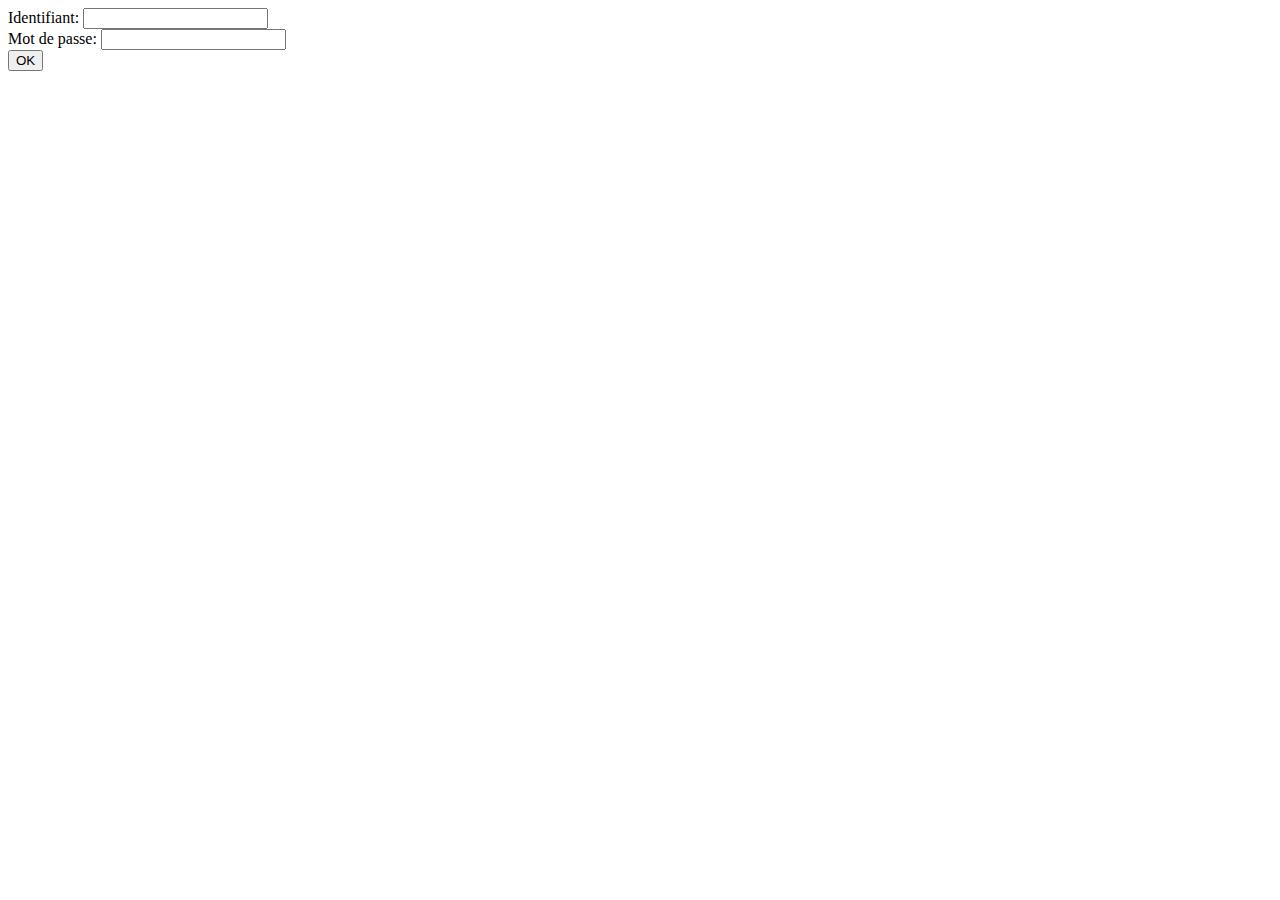
<file: j04/ex01/index.html>
<!DOCTYPE html>
<html>
    <head>
        <title>Account Creation</title>
        <meta charset="UTF-8">
    </head>
    <body>
        <form action="create.php" method="POST">
            Identifiant: <input type="text" name="login" value="" />
            <br />
            Mot de passe: <input type="password" name="passwd" value="" />
            <br />
            <input type="submit" name="submit" value="OK"/>
        </form>
    </body>
</html>
</file>
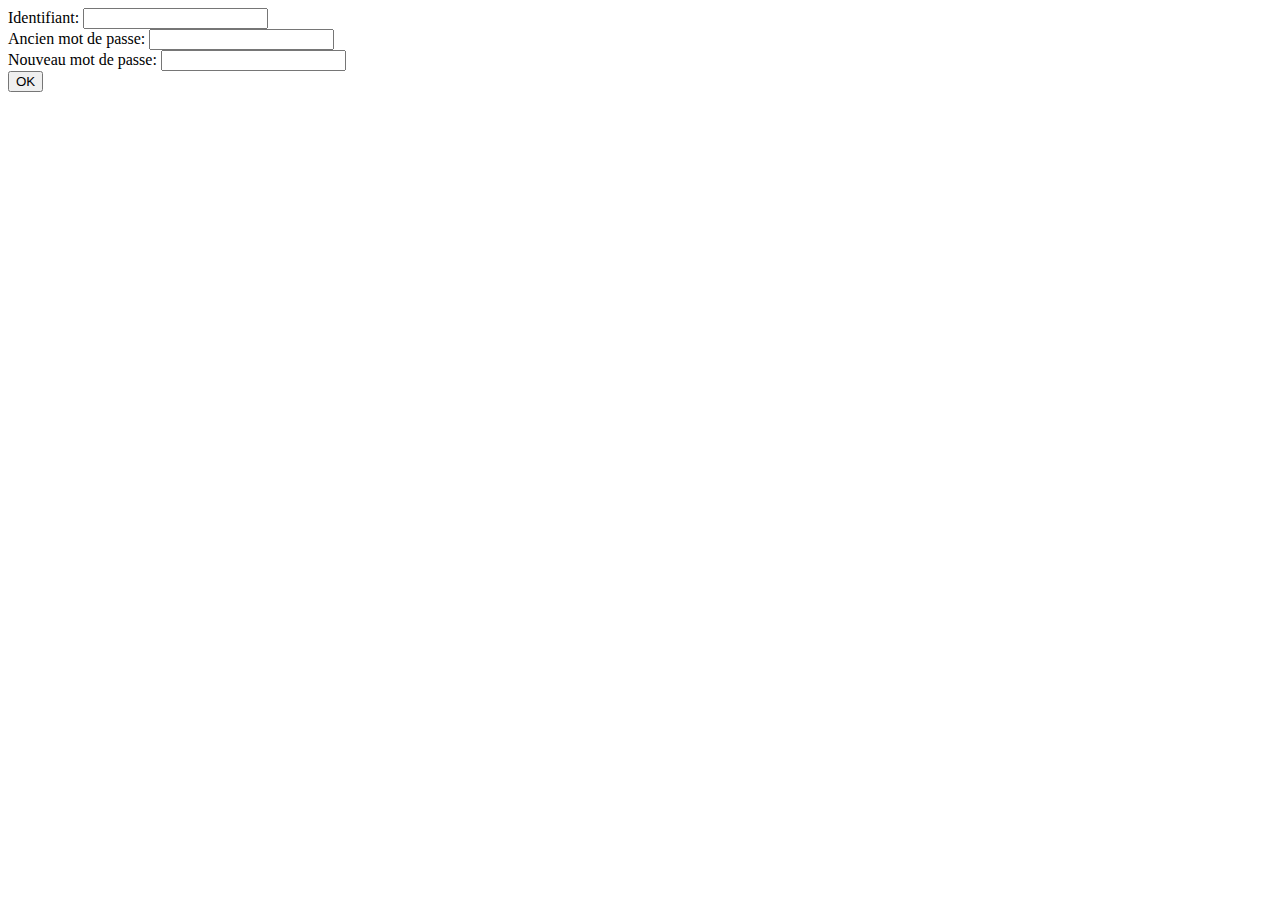
<file: j04/ex02/index.html>
<!DOCTYPE html>
<html>
    <head>
        <title>Account Creation</title>
        <meta charset="UTF-8">
    </head>
    <body>
        <form action="modif.php" method="POST">
            Identifiant: <input type="text" name="login" value="" />
            <br />
            Ancien mot de passe: <input type="password" name="oldpw" value="" />
            <br />
            Nouveau mot de passe: <input type="password" name="newpw" value="" />
            <br />
            <input type="submit" name="submit" value="OK"/>
        </form>
    </body>
</html>
</file>
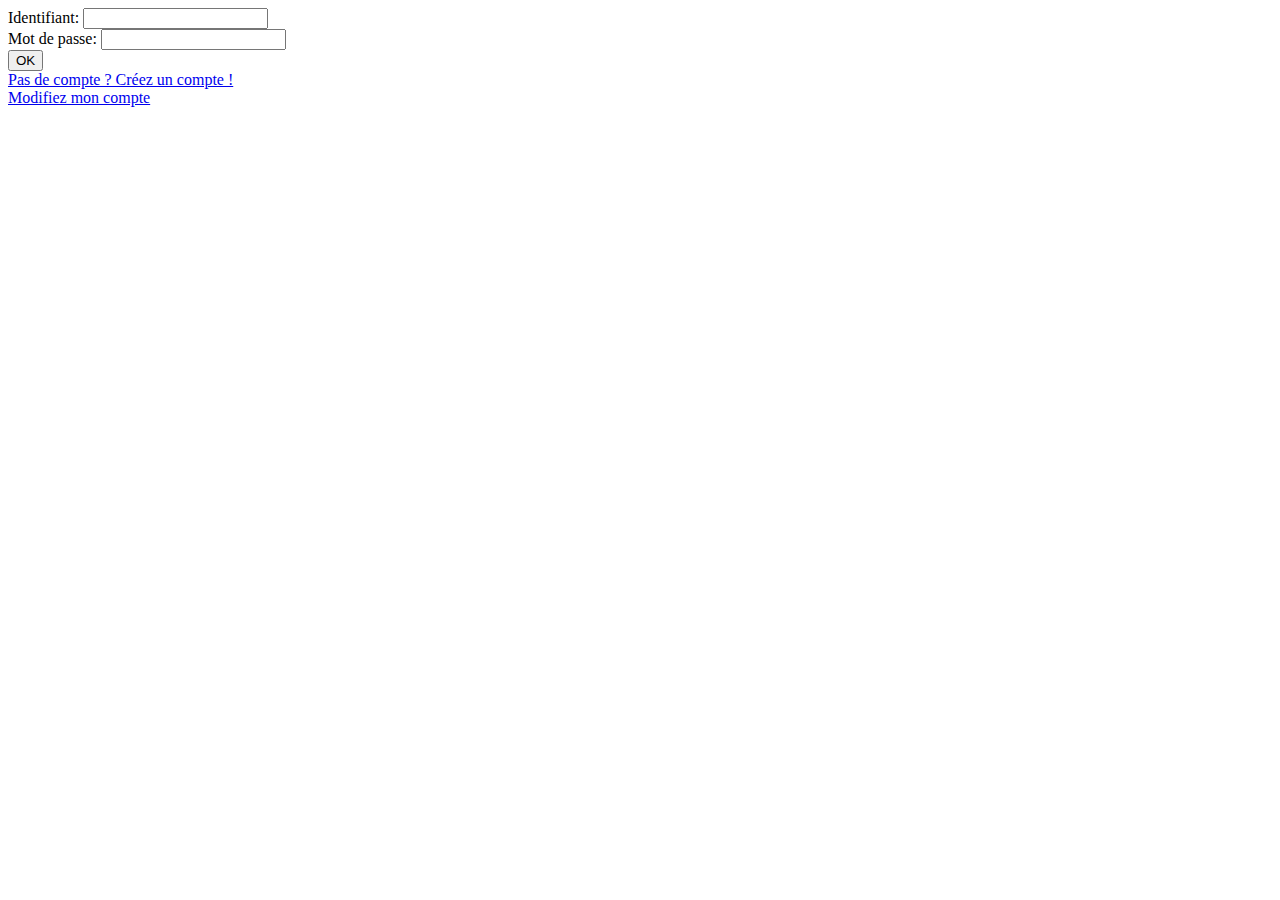
<file: j04/ex04/index.html>
<!DOCTYPE html>
<html>
<head>
    <meta charset="UTF-8">
    <title>42Chat</title>
</head>
<body>
    <form action="login.php" method="POST">
        Identifiant: <input type="text" name="login" value=""/>
        <br/>
        Mot de passe: <input type="password" name="passwd" value=""/>
        <br/>
        <input type="submit" name="submit" value="OK"/>
    </form>
    <a href="create.html">Pas de compte ? Créez un compte !</a><br />
    <a href="modif.html">Modifiez mon compte</a>
</body>
</html>
</file>
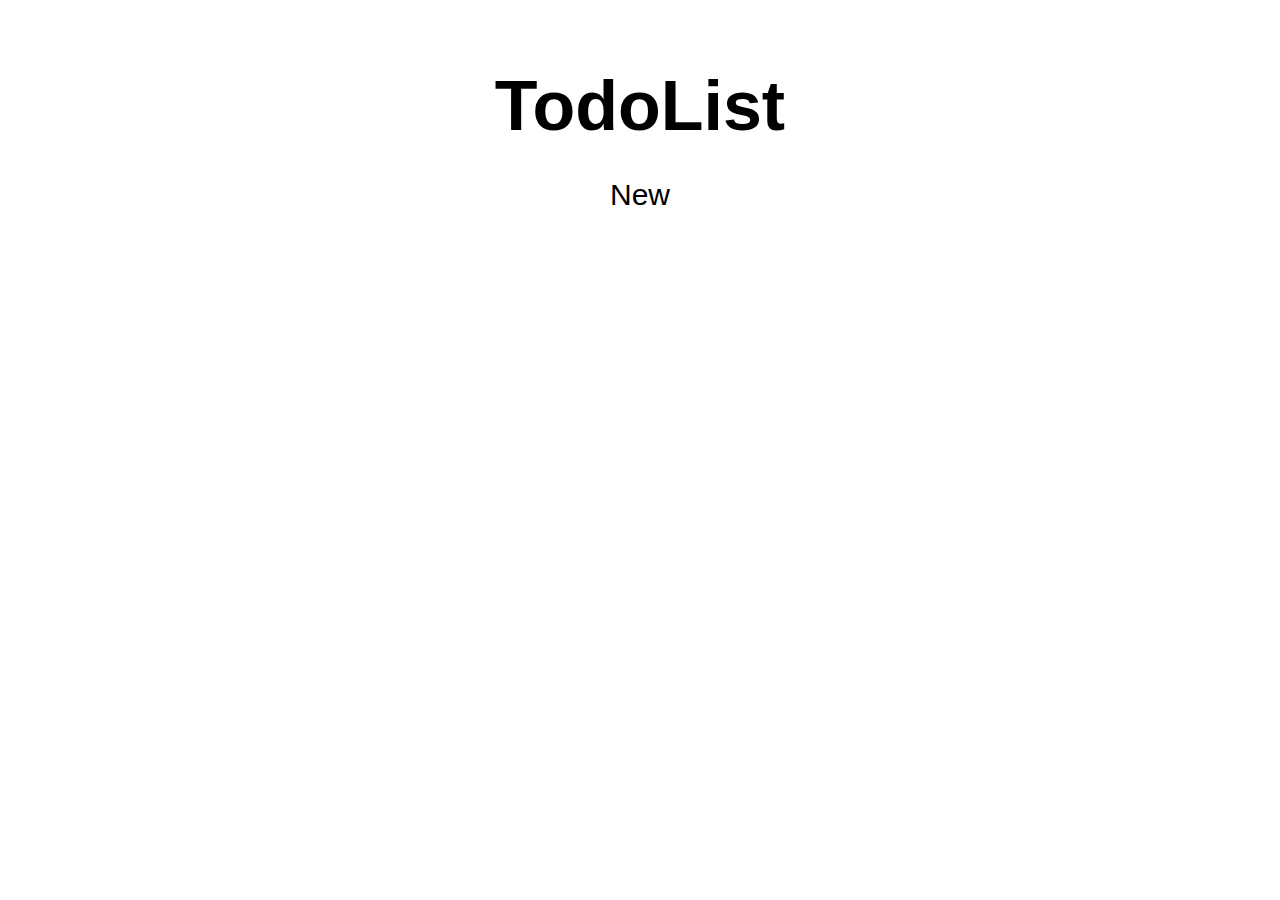
<file: j09/ex02/index.html>
<!DOCTYPE html>
<html lang="en">
<head>
    <meta charset="UTF-8">
    <title>To do or not to do</title>
    <script src="todo.js"></script>
    <style>
        body
        {
            font: 14px 'Helvetica Neue', Helvetica, Arial, sans-serif;
            line-height: 1.4em;
            width: 500px;
            margin: 0 auto;
        }

        h1
        {
            position: absolute;
            top: -100px;
            width: 100%;
            font-size: 70px;
            font-weight: bold;
            text-align: center;
            color: black;
        }

        .todos
        {
            width:500px;
            background-color: #ffffff;
            margin:150px auto 0 auto;
            position: absolute;
        }

        .todos:before
        {
            content: '';
            width:500px;
            position: absolute;
            top: 0;
            right: 0;
            left: 0;
            height: 15px;
            z-index: 2;
        }

        #ft_list
        {
            margin-top:15px;
            font-size: 24px;
        }

        #ft_list:before
        {
            content: '';
            width: 2px;
            position: absolute;
            top: 0;
            left: 40px;
            height: 100%;
        }

        #ft_list div
        {
            padding:10px 40px 10px 60px;
            line-height: 40px;
            border-bottom: 1px dotted #ccc;
            position: relative;
        }

        #ft_list div:hover:after{
            content:'x';
            right: 15px;
            position:absolute;
            color: rgba(0, 0, 0, 0.3);
        }

        #ft_list div:before{
            content:'->';
            left: 10px;
            position:absolute;
            color: rgba(0, 0, 0, 0.3);
        }

        button
        {
            width:100%;
            height:60px;
            background-color:#ffffff;
            border:0px solid #ffffff;
            font-size:30px;
        }
    </style>
</head>
<body>
    <div class="todos">
        <h1>TodoList</h1>
        <div id="ft_list"></div>
        <button id="new">New</button>
    </div>
</body>
</html>
</file>
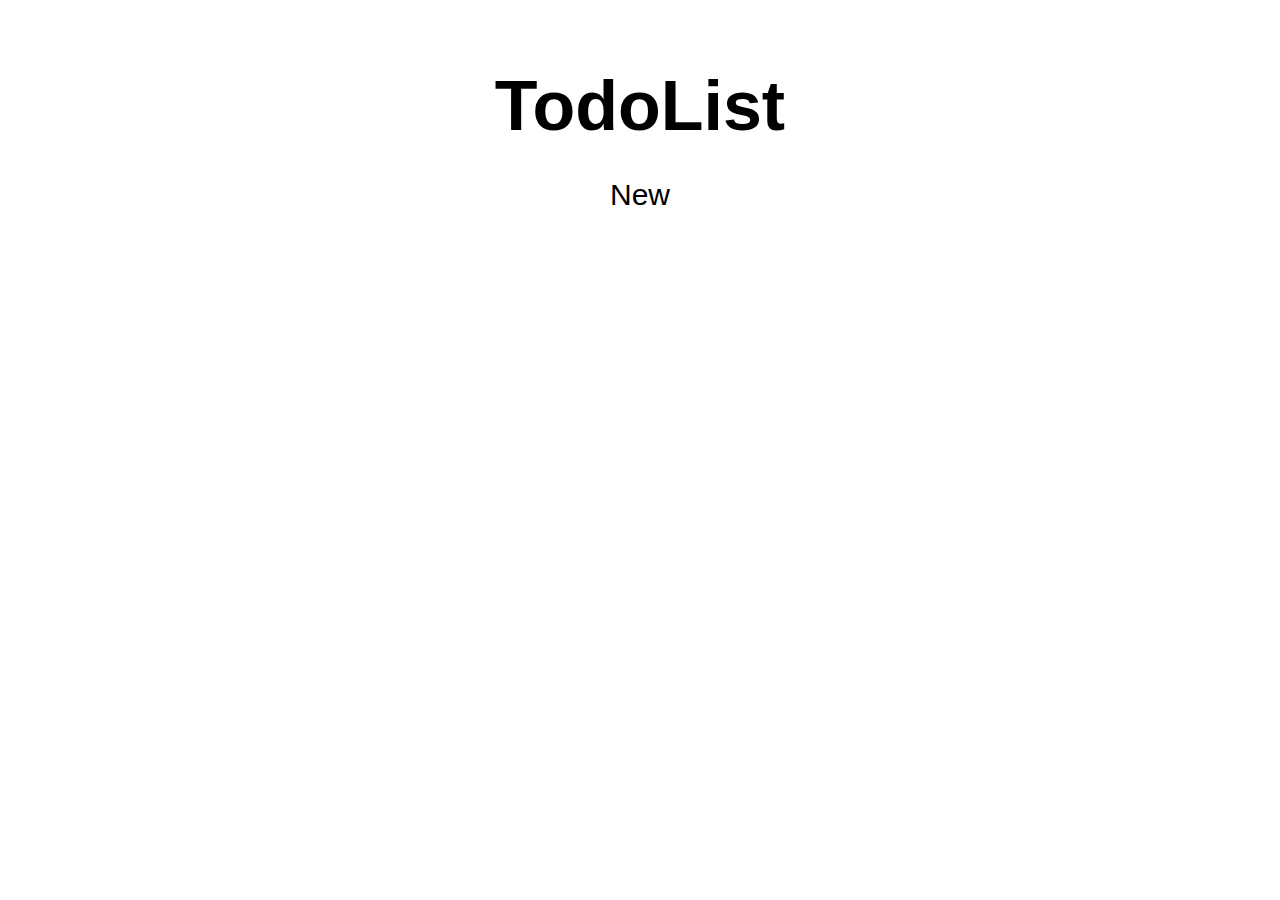
<file: j09/ex02bis/index.html>
<!DOCTYPE html>
<html lang="en">
<head>
    <meta charset="UTF-8">
    <title>To do or not to do</title>
    <script src="https://code.jquery.com/jquery-2.2.4.min.js" integrity="sha256-BbhdlvQf/xTY9gja0Dq3HiwQF8LaCRTXxZKRutelT44=" crossorigin="anonymous"></script>
    <script src="todo.js"></script>
    <style>
        body
        {
            font: 14px 'Helvetica Neue', Helvetica, Arial, sans-serif;
            line-height: 1.4em;
            width: 500px;
            margin: 0 auto;
        }

        h1
        {
            position: absolute;
            top: -100px;
            width: 100%;
            font-size: 70px;
            font-weight: bold;
            text-align: center;
            color: black;
        }

        .todos
        {
            width:500px;
            background-color: #ffffff;
            margin:150px auto 0 auto;
            position: absolute;
        }

        .todos:before
        {
            content: '';
            width:500px;
            position: absolute;
            top: 0;
            right: 0;
            left: 0;
            height: 15px;
            z-index: 2;
        }

        #ft_list
        {
            margin-top:15px;
            font-size: 24px;
        }

        #ft_list:before
        {
            content: '';
            width: 2px;
            position: absolute;
            top: 0;
            left: 40px;
            height: 100%;
        }

        #ft_list div
        {
            padding:10px 40px 10px 60px;
            line-height: 40px;
            border-bottom: 1px dotted #ccc;
            position: relative;
        }

        #ft_list div:hover:after{
            content:'x';
            right: 15px;
            position:absolute;
            color: rgba(0, 0, 0, 0.3);
        }

        #ft_list div:before{
            content:'->';
            left: 10px;
            position:absolute;
            color: rgba(0, 0, 0, 0.3);
        }

        button
        {
            width:100%;
            height:60px;
            background-color:#ffffff;
            border:0px solid #ffffff;
            font-size:30px;
        }
    </style>
</head>
<body>
    <div class="todos">
        <h1>TodoList</h1>
        <div id="ft_list"></div>
        <button id="new">New</button>
    </div>
</body>
</html>
</file>
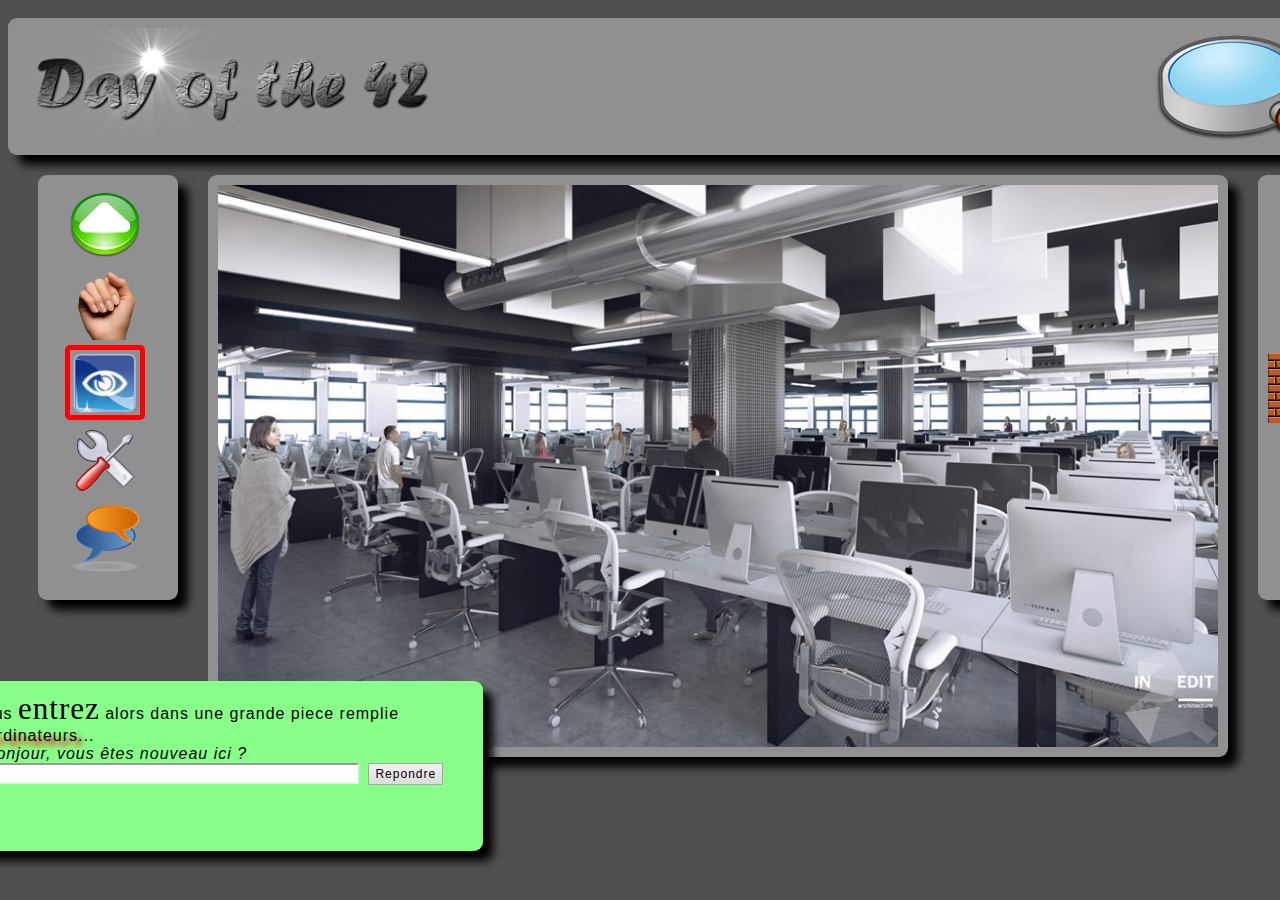
<file: j00/ex02/doft.html>
<!DOCTYPE html>
<html>
<head>
    <meta charset="UTF-8">
    <title>Day of the 42</title>
    <link rel="stylesheet" href="doft.css">
</head>
<body>
    <div id="container">
        <header>
            <img id="logo" src="resources/day_of_the_42.png" alt="logo" title="Logo">
            <img id="search" src="resources/loupe.png" alt="Rechercher" title="Rechercher">
            <a href="http://www.disney.com"><img id="refresh" src="resources/reload.png" alt="Recommencer au début" title="Recommencer au début"></a>
            <a href="http://www.relaischateaux.com"><img id="delete" src="resources/close.gif" alt="Déconnecter" title="Déconnecter"></a>
        </header>
        <nav id="nav_bar">
            <img src="resources/arrow.png" alt="Avancer" title="Avancer">
            <img src="resources/main.png" alt="Prendre" title="Prendre">
            <img id="selected" src="resources/oeil.png" alt="Regarder" title="Regarder">
            <img src="resources/outil.png" alt="Utiliser" title="Utiliser">
            <img src="resources/chat-icon.png" alt="Parler" title="Parler">
        </nav>
         <article id="content">
            <img src="resources/cluster.jpg" alt="cluster" title="Clique sur un element" usemap="#clusterMap">
            <map name="clusterMap" id="clusterMap">
                <area alt="mac" title="KEEP CALM, IMAC IS HERE!" href="http://www.apple.com" shape="poly" coords="793,424,790,317,797,312,973,328,977,338,975,455,969,463,903,445,901,458,913,463,906,480,843,466,845,448,848,449,853,433" />
                <area alt="chair" title="IT'S A CHAIR'" href="http://www.ikea.com" shape="poly" coords="407,393,436,382,449,387,449,393,423,403,439,411,456,416,429,427,431,438,438,444,436,453,425,448,413,456,403,457,396,452,398,478,406,469,414,475,412,480,461,488,466,500,456,501,456,490,400,486,427,527,430,541,419,542,419,528,397,500,399,512,391,512,389,492,341,529,345,536,340,540,337,541,331,536,338,522,382,483,345,492,345,501,332,500,339,484,389,474,390,458,380,450,352,441,342,435,344,392,344,376,325,332,329,323,360,328,390,339,403,358,403,391" />
            </map>
            <div id="floating_answer">
                Vous <span id="enter_span">entrez</span> alors dans une grande piece remplie<br>d'<span id="computer_shadow">ordinateurs</span>...<br>
                <span id="italic">- Bonjour, vous êtes nouveau ici ?</span>
                <form action="#">
                    <input type="text">
                    <input type="submit" value="Repondre">
                </form>
            </div>
        </article>
        <aside id="sidebar">
            <img src="resources/book.png" alt="book" title="Livre de sort">
            <img src="resources/towel.png" alt="towel" title="Je pue">
            <div id="bricks" title="J'me prend un mur"></div>
        </aside>
    </div>
</body>
</html>
</file>
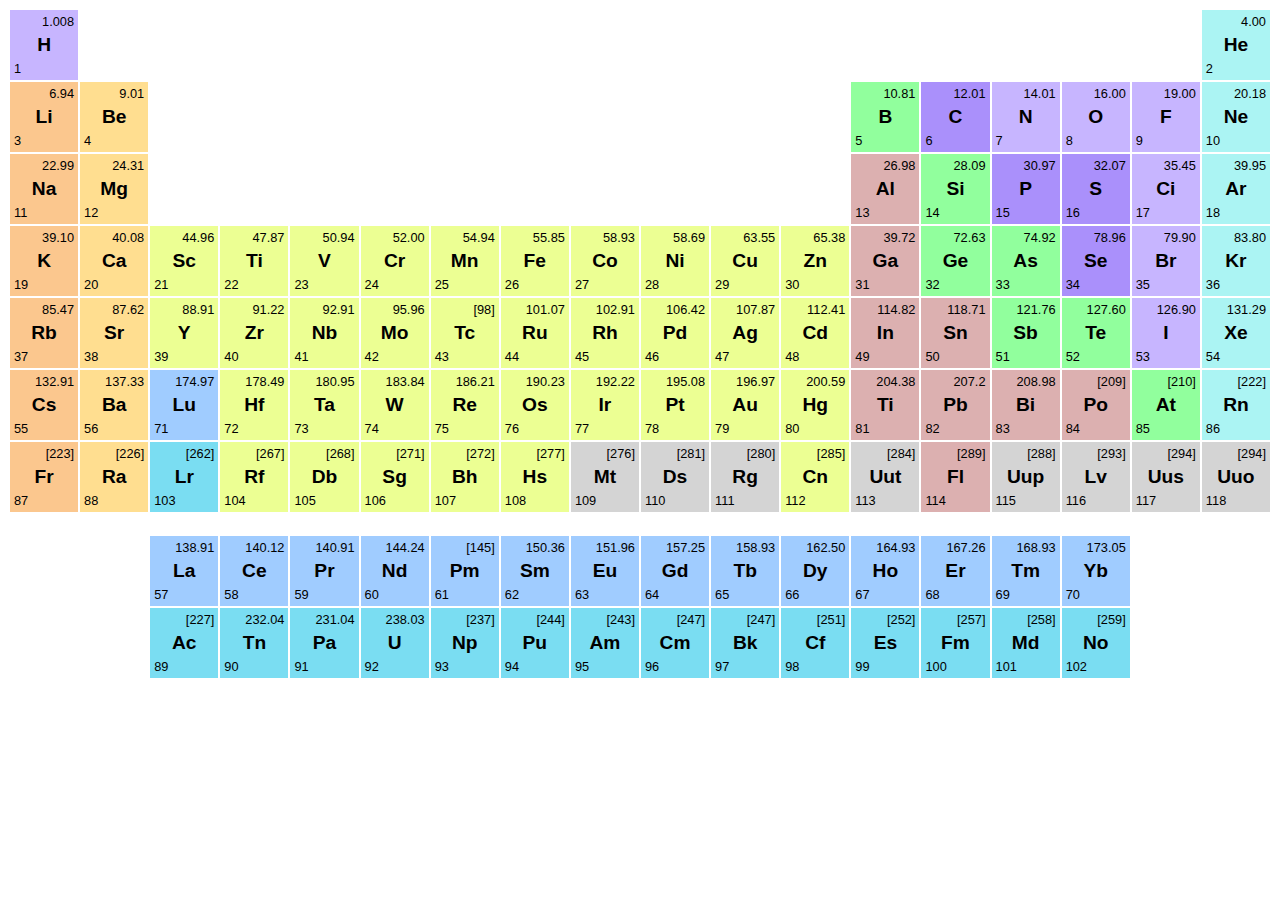
<file: j00/ex03/responsive.html>
<!DOCTYPE html>
<html>
<head>
    <meta charset="UTF-8">
    <title>L’agent se tasse</title>
    <link rel="stylesheet" type="text/css" href="responsive.css">
</head>
<body>
    <table class="center" contenteditable="true">
        <tr>
            <td class="diatomic"><p class="mass">1.008</p><h2>H</h2><p>1</p></td>
            <td colspan="16"></td>
            <td class="noble-gas"><p class="mass">4.00</p><h2>He</h2><p>2</p></td>
        </tr>
        <tr>
            <td class="alkali-metal"><p class="mass">6.94</p><h2>Li</h2><p>3</p></td>
            <td class="alkaline-earth"><p class="mass">9.01</p><h2>Be</h2><p>4</p></td>
            <td colspan="10"></td>
            <td class="metalloid"><p class="mass">10.81</p><h2>B</h2><p>5</p></td>
            <td class="polyatomic"><p class="mass">12.01</p><h2>C</h2><p>6</p></td>
            <td class="diatomic"><p class="mass">14.01</p><h2>N</h2><p>7</p></td>
            <td class="diatomic"><p class="mass">16.00</p><h2>O</h2><p>8</p></td>
            <td class="diatomic"><p class="mass">19.00</p><h2>F</h2><p>9</p></td>
            <td class="noble-gas"><p class="mass">20.18</p><h2>Ne</h2><p>10</p></td>
        </tr>
        <tr>
            <td class="alkali-metal"><p class="mass">22.99</p><h2>Na</h2><p>11</p></td>
            <td class="alkaline-earth"><p class="mass">24.31</p><h2>Mg</h2><p>12</p></td>
            <td colspan="10"></td>
            <td class="post-transition"><p class="mass">26.98</p><h2>Al</h2><p>13</p></td>
            <td class="metalloid"><p class="mass">28.09</p><h2>Si</h2><p>14</p></td>
            <td class="polyatomic"><p class="mass">30.97</p><h2>P</h2><p>15</p></td>
            <td class="polyatomic"><p class="mass">32.07</p><h2>S</h2><p>16</p></td>
            <td class="diatomic"><p class="mass">35.45</p><h2>Ci</h2><p>17</p></td>
            <td class="noble-gas"><p class="mass">39.95</p><h2>Ar</h2><p>18</p></td>
        </tr>
        <tr>
            <td class="alkali-metal"><p class="mass">39.10</p><h2>K</h2><p>19</p></td>
            <td class="alkaline-earth"><p class="mass">40.08</p><h2>Ca</h2><p>20</p></td>
            <td class="transition"><p class="mass">44.96</p><h2>Sc</h2><p>21</p></td>
            <td class="transition"><p class="mass">47.87</p><h2>Ti</h2><p>22</p></td>
            <td class="transition"><p class="mass">50.94</p><h2>V</h2><p>23</p></td>
            <td class="transition"><p class="mass">52.00</p><h2>Cr</h2><p>24</p></td>
            <td class="transition"><p class="mass">54.94</p><h2>Mn</h2><p>25</p></td>
            <td class="transition"><p class="mass">55.85</p><h2>Fe</h2><p>26</p></td>
            <td class="transition"><p class="mass">58.93</p><h2>Co</h2><p>27</p></td>
            <td class="transition"><p class="mass">58.69</p><h2>Ni</h2><p>28</p></td>
            <td class="transition"><p class="mass">63.55</p><h2>Cu</h2><p>29</p></td>
            <td class="transition"><p class="mass">65.38</p><h2>Zn</h2><p>30</p></td>
            <td class="post-transition"><p class="mass">39.72</p><h2>Ga</h2><p>31</p></td>
            <td class="metalloid"><p class="mass">72.63</p><h2>Ge</h2><p>32</p></td>
            <td class="metalloid"><p class="mass">74.92</p><h2>As</h2><p>33</p></td>
            <td class="polyatomic"><p class="mass">78.96</p><h2>Se</h2><p>34</p></td>
            <td class="diatomic"><p class="mass">79.90</p><h2>Br</h2><p>35</p></td>
            <td class="noble-gas"><p class="mass">83.80</p><h2>Kr</h2><p>36</p></td>
        </tr>
        <tr>
            <td class="alkali-metal"><p class="mass">85.47</p><h2>Rb</h2><p>37</p></td>
            <td class="alkaline-earth"><p class="mass">87.62</p><h2>Sr</h2><p>38</p></td>
            <td class="transition"><p class="mass">88.91</p><h2>Y</h2><p>39</p></td>
            <td class="transition"><p class="mass">91.22</p><h2>Zr</h2><p>40</p></td>
            <td class="transition"><p class="mass">92.91</p><h2>Nb</h2><p>41</p></td>
            <td class="transition"><p class="mass">95.96</p><h2>Mo</h2><p>42</p></td>
            <td class="transition"><p class="mass">[98]</p><h2>Tc</h2><p>43</p></td>
            <td class="transition"><p class="mass">101.07</p><h2>Ru</h2><p>44</p></td>
            <td class="transition"><p class="mass">102.91</p><h2>Rh</h2><p>45</p></td>
            <td class="transition"><p class="mass">106.42</p><h2>Pd</h2><p>46</p></td>
            <td class="transition"><p class="mass">107.87</p><h2>Ag</h2><p>47</p></td>
            <td class="transition"><p class="mass">112.41</p><h2>Cd</h2><p>48</p></td>
            <td class="post-transition"><p class="mass">114.82</p><h2>In</h2><p>49</p></td>
            <td class="post-transition"><p class="mass">118.71</p><h2>Sn</h2><p>50</p></td>
            <td class="metalloid"><p class="mass">121.76</p><h2>Sb</h2><p>51</p></td>
            <td class="metalloid"><p class="mass">127.60</p><h2>Te</h2><p>52</p></td>
            <td class="diatomic"><p class="mass">126.90</p><h2>I</h2><p>53</p></td>
            <td class="noble-gas"><p class="mass">131.29</p><h2>Xe</h2><p>54</p></td>
        </tr>
        <tr>
            <td class="alkali-metal"><p class="mass">132.91</p><h2>Cs</h2><p>55</p></td>
            <td class="alkaline-earth"><p class="mass">137.33</p><h2>Ba</h2><p>56</p></td>
            <td class="lanthanide"><p class="mass">174.97</p><h2>Lu</h2><p>71</p></td>
            <td class="transition"><p class="mass">178.49</p><h2>Hf</h2><p>72</p></td>
            <td class="transition"><p class="mass">180.95</p><h2>Ta</h2><p>73</p></td>
            <td class="transition"><p class="mass">183.84</p><h2>W</h2><p>74</p></td>
            <td class="transition"><p class="mass">186.21</p><h2>Re</h2><p>75</p></td>
            <td class="transition"><p class="mass">190.23</p><h2>Os</h2><p>76</p></td>
            <td class="transition"><p class="mass">192.22</p><h2>Ir</h2><p>77</p></td>
            <td class="transition"><p class="mass">195.08</p><h2>Pt</h2><p>78</p></td>
            <td class="transition"><p class="mass">196.97</p><h2>Au</h2><p>79</p></td>
            <td class="transition"><p class="mass">200.59</p><h2>Hg</h2><p>80</p></td>
            <td class="post-transition"><p class="mass">204.38</p><h2>Ti</h2><p>81</p></td>
            <td class="post-transition"><p class="mass">207.2</p><h2>Pb</h2><p>82</p></td>
            <td class="post-transition"><p class="mass">208.98</p><h2>Bi</h2><p>83</p></td>
            <td class="post-transition"><p class="mass">[209]</p><h2>Po</h2><p>84</p></td>
            <td class="metalloid"><p class="mass">[210]</p><h2>At</h2><p>85</p></td>
            <td class="noble-gas"><p class="mass">[222]</p><h2>Rn</h2><p>86</p></td>
        </tr>
        <tr>
            <td class="alkali-metal"><p class="mass">[223]</p><h2>Fr</h2><p>87</p></td>
            <td class="alkaline-earth"><p class="mass">[226]</p><h2>Ra</h2><p>88</p></td>
            <td class="actinide"><p class="mass">[262]</p><h2>Lr</h2><p>103</p></td>
            <td class="transition"><p class="mass">[267]</p><h2>Rf</h2><p>104</p></td>
            <td class="transition"><p class="mass">[268]</p><h2>Db</h2><p>105</p></td>
            <td class="transition"><p class="mass">[271]</p><h2>Sg</h2><p>106</p></td>
            <td class="transition"><p class="mass">[272]</p><h2>Bh</h2><p>107</p></td>
            <td class="transition"><p class="mass">[277]</p><h2>Hs</h2><p>108</p></td>
            <td class="unknown"><p class="mass">[276]</p><h2>Mt</h2><p>109</p></td>
            <td class="unknown"><p class="mass">[281]</p><h2>Ds</h2><p>110</p></td>
            <td class="unknown"><p class="mass">[280]</p><h2>Rg</h2><p>111</p></td>
            <td class="transition"><p class="mass">[285]</p><h2>Cn</h2><p>112</p></td>
            <td class="unknown"><p class="mass">[284]</p><h2>Uut</h2><p>113</p></td>
            <td class="post-transition"><p class="mass">[289]</p><h2>Fl</h2><p>114</p></td>
            <td class="unknown"><p class="mass">[288]</p><h2>Uup</h2><p>115</p></td>
            <td class="unknown"><p class="mass">[293]</p><h2>Lv</h2><p>116</p></td>
            <td class="unknown"><p class="mass">[294]</p><h2>Uus</h2><p>117</p></td>
            <td class="unknown"><p class="mass">[294]</p><h2>Uuo</h2><p>118</p></td>
        </tr>
        <tr>
            <td><br></td>
        </tr>
        <tr>
            <td colspan="2"></td>
            <td class="lanthanide"><p class="mass">138.91</p><h2>La</h2><p>57</p></td>
            <td class="lanthanide"><p class="mass">140.12</p><h2>Ce</h2><p>58</p></td>
            <td class="lanthanide"><p class="mass">140.91</p><h2>Pr</h2><p>59</p></td>
            <td class="lanthanide"><p class="mass">144.24</p><h2>Nd</h2><p>60</p></td>
            <td class="lanthanide"><p class="mass">[145]</p><h2>Pm</h2><p>61</p></td>
            <td class="lanthanide"><p class="mass">150.36</p><h2>Sm</h2><p>62</p></td>
            <td class="lanthanide"><p class="mass">151.96</p><h2>Eu</h2><p>63</p></td>
            <td class="lanthanide"><p class="mass">157.25</p><h2>Gd</h2><p>64</p></td>
            <td class="lanthanide"><p class="mass">158.93</p><h2>Tb</h2><p>65</p></td>
            <td class="lanthanide"><p class="mass">162.50</p><h2>Dy</h2><p>66</p></td>
            <td class="lanthanide"><p class="mass">164.93</p><h2>Ho</h2><p>67</p></td>
            <td class="lanthanide"><p class="mass">167.26</p><h2>Er</h2><p>68</p></td>
            <td class="lanthanide"><p class="mass">168.93</p><h2>Tm</h2><p>69</p></td>
            <td class="lanthanide"><p class="mass">173.05</p><h2>Yb</h2><p>70</p></td>
        </tr>
        <tr>
            <td colspan="2"></td>
            <td class="actinide"><p class="mass">[227]</p><h2>Ac</h2><p>89</p></td>
            <td class="actinide"><p class="mass">232.04</p><h2>Tn</h2><p>90</p></td>
            <td class="actinide"><p class="mass">231.04</p><h2>Pa</h2><p>91</p></td>
            <td class="actinide"><p class="mass">238.03</p><h2>U</h2><p>92</p></td>
            <td class="actinide"><p class="mass">[237]</p><h2>Np</h2><p>93</p></td>
            <td class="actinide"><p class="mass">[244]</p><h2>Pu</h2><p>94</p></td>
            <td class="actinide"><p class="mass">[243]</p><h2>Am</h2><p>95</p></td>
            <td class="actinide"><p class="mass">[247]</p><h2>Cm</h2><p>96</p></td>
            <td class="actinide"><p class="mass">[247]</p><h2>Bk</h2><p>97</p></td>
            <td class="actinide"><p class="mass">[251]</p><h2>Cf</h2><p>98</p></td>
            <td class="actinide"><p class="mass">[252]</p><h2>Es</h2><p>99</p></td>
            <td class="actinide"><p class="mass">[257]</p><h2>Fm</h2><p>100</p></td>
            <td class="actinide"><p class="mass">[258]</p><h2>Md</h2><p>101</p></td>
            <td class="actinide"><p class="mass">[259]</p><h2>No</h2><p>102</p></td>
        </tr>
    </table>
</body>
</html>
</file>
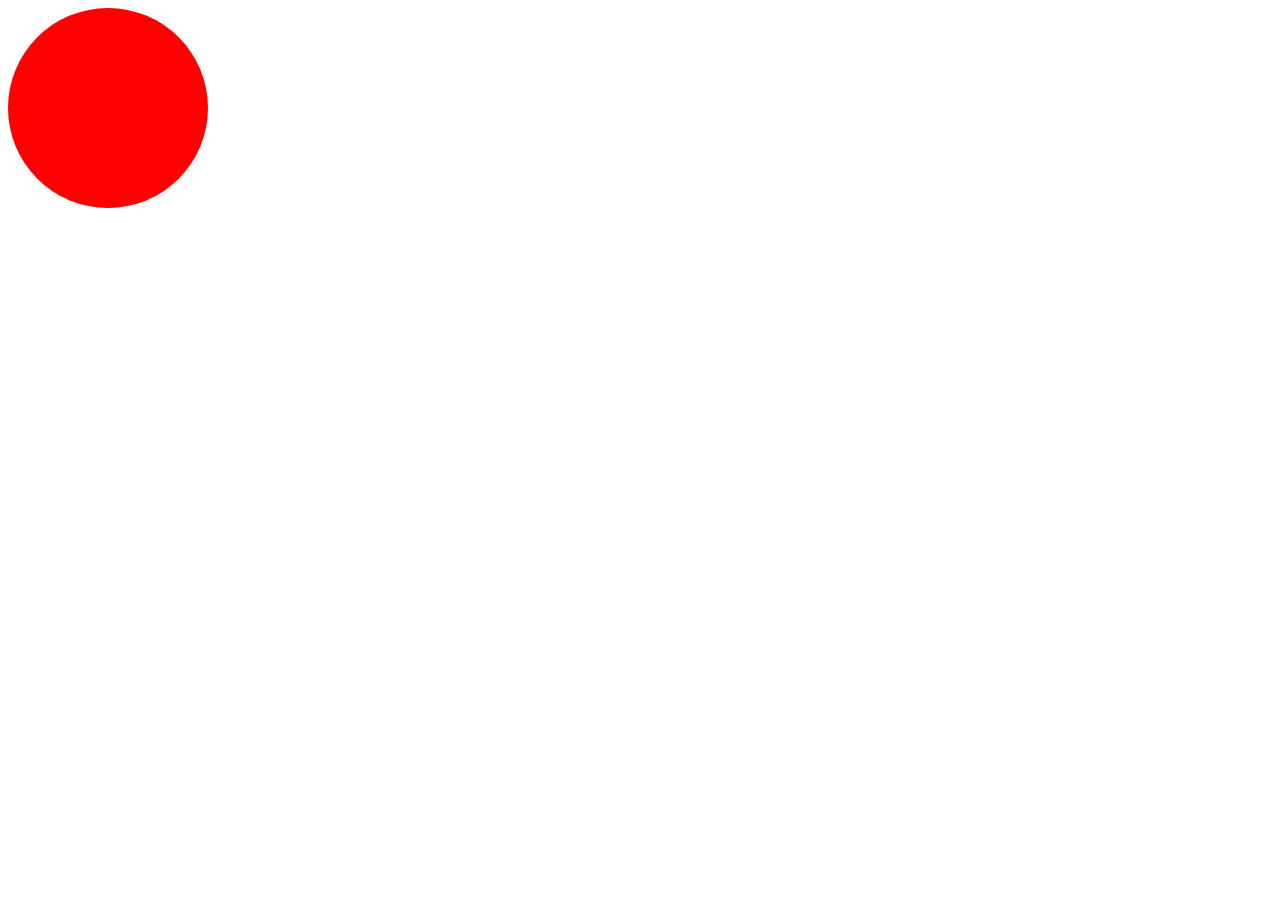
<file: j09/ex00/ballon.html>
<!DOCTYPE html>
<html>
<head>
    <meta charset="UTF-8">
    <title>Balloon</title>
    <style>
    div.balloon
    {
        height: 200px;
        width: 200px;
        background-color: red;
        border-radius: 50%;
    }
    </style>
    <script>
        var color = {0: '#ff0000', 1: '#00ff00', 2: '#0000ff'};
        var colorIndex = 0;
        var balloon;
        var size = 200;

        window.onload = function ()
        {
            balloon = document.querySelector("#balloon");
            balloon.addEventListener("click", balloonClick);
            balloon.addEventListener("mouseleave", balloonLeave);
        }

        function balloonLeave()
        {
            size -= 5;
            if (size < 200) {
                size = 200;
            }
            colorIndex--;
            if (colorIndex < 0) {
                colorIndex = 2;
            }
            balloonRefresh(colorIndex);
        }

        function balloonClick()
        {
            size += 10;
            if (size > 420) {
                size = 200;
            }
            colorIndex++;
            if (colorIndex > 2) {
                colorIndex = 0;
            }
            balloonRefresh(colorIndex);
        }

        function balloonRefresh(colorIndex)
        {
            balloon.style.height = size + 'px';
            balloon.style.width = size + 'px';
            balloon.style.backgroundColor = color[colorIndex];
        }
    </script>
</head>
<body>
    <div class="balloon" id="balloon"></div>
</body>
</html>
</file>
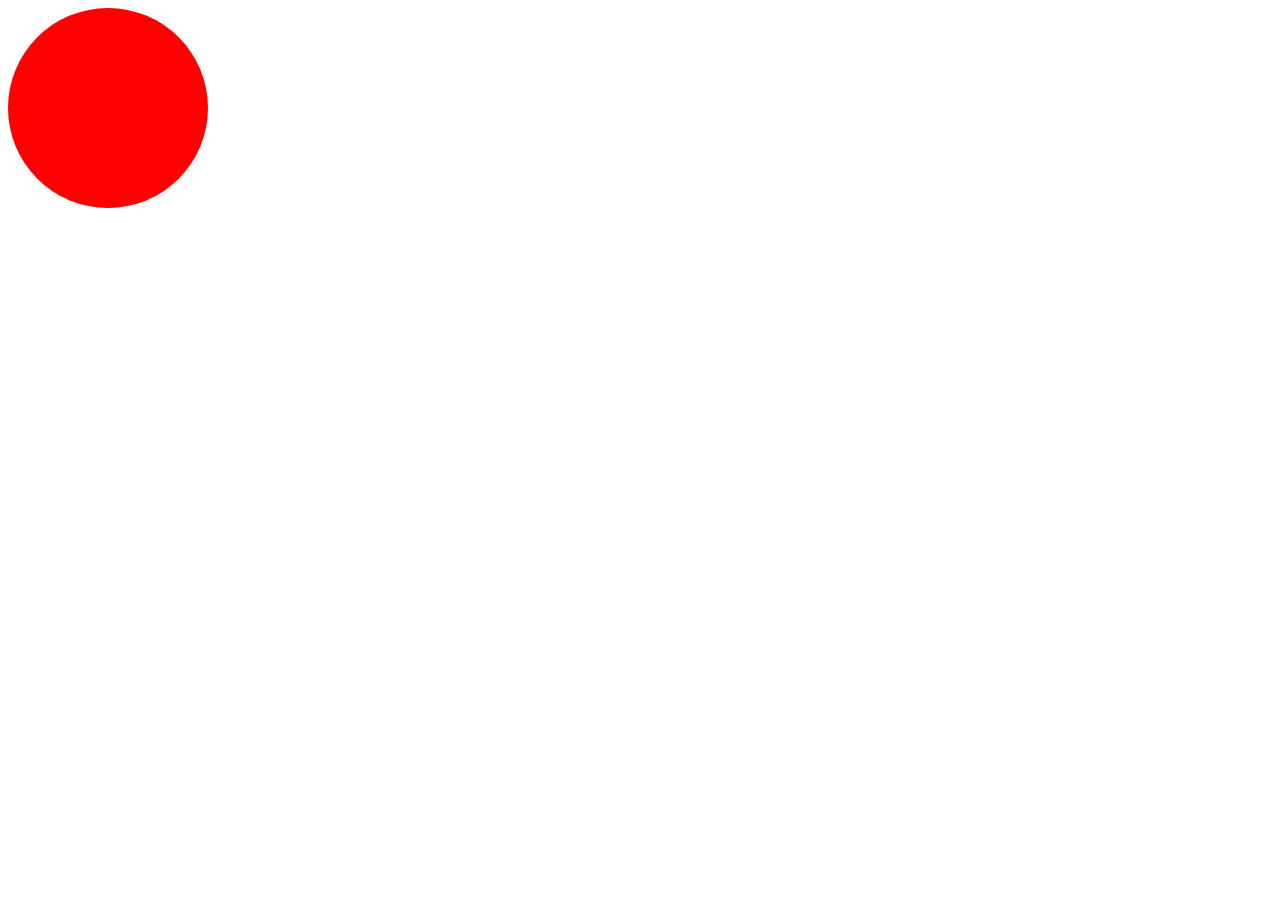
<file: j09/ex00bis/ballon.html>
<!DOCTYPE html>
<html>
<head>
    <meta charset="UTF-8">
    <title>Balloon</title>
    <script src="https://code.jquery.com/jquery-2.2.4.min.js" integrity="sha256-BbhdlvQf/xTY9gja0Dq3HiwQF8LaCRTXxZKRutelT44=" crossorigin="anonymous"></script>
    <style>
    div.balloon
    {
        height: 200px;
        width: 200px;
        background-color: red;
        border-radius: 50%;
    }

    </style>
    <script>
        var color = {0: '#ff0000', 1: '#00ff00', 2: '#0000ff'};
        var colorIndex = 0;
        var balloon;
        var size = 200;

        $(document).ready(function()
        {
            balloon = $('#balloon');
            balloon.click(balloonClick);
            balloon.mouseleave(balloonMouse);
        })

        function balloonMouse()
        {
            size -= 5;
            if (size < 200) {
                size = 200;
            }
            colorIndex--;
            if (colorIndex < 0) {
                colorIndex = 2;
            }
            balloonRefresh(colorIndex);
        }

        function balloonClick()
        {
            size += 10;
            if (size > 420) {
                size = 200;
            }
            colorIndex++;
            if (colorIndex > 2) {
                colorIndex = 0;
            }
            balloonRefresh(colorIndex);
        }

        function balloonRefresh(colorIndex)
        {
            balloon.css('height', size);
            balloon.css('width', size);
            balloon.css('backgroundColor', color[colorIndex]);
        }
    </script>
</head>
<body>
    <div class="balloon" id="balloon"></div>
</body>
</html>
</file>
<file: j00/ex02/doft.css>
body {
    background-color: #505050;
    margin: 18px 0 0 8px;
}

#container {
    margin: 0 auto;
    width: 1420px;
}

header {
    height: 137px;
    width: 1420px;
    position: relative;
}

header, #nav_bar, #sidebar, #content, #floating_answer {
    border-radius: 9px;
    box-shadow: 10px 10px 10px #000000;
    background-color: #909090;
}

header img#logo {
    height: 110px;
    margin: 10px 0 0 10px;
}

header img#search {
    position: absolute;
    top: 10px;
    right: 30px;
}

header img#delete, header img#refresh {
    position: absolute;
    right: 10px;
    height: 20px;
    width: 20px;
}

header #delete {
    bottom: 10px;
}

header #refresh {
    top: 10px;
}

#nav_bar{
    width: 108px;
    height: 410px;
    float: left;
    margin: 20px 0 0 30px;
    padding: 15px 0 0 32px;
}

#nav_bar img {
    width: 70px;
    margin-bottom: 6px;
}

#sidebar img {
    width: 70px;
    margin-bottom: 6px;
}

#nav_bar img#selected {
    border: 5px solid red;
    margin: -5px 0 1px -5px;
    border-radius: 5px;
}

#sidebar{
    width: 105px;
    height: 410px;
    float: left;
    margin: 20px 0 0 30px;
    padding: 15px 0 0 35px;
}

#sidebar #bricks {
    content: '';
    background-image: url('resources/brick.jpg');
    width: 120px;
    height: 70px;
    margin:-5px 0 0 -25px;
}

#sidebar img {
    width: 70px;
    margin-bottom: 6px;
}

#content {
    margin: 20px 0 0 30px;
    width: 1020px;
    height: 582px;
    float: left;
    position: relative;
}

#content img {
    margin: 10px;
    width: 1000px;
    height: 562px;
}

#floating_answer {
    background-color: #88ff89;
    width: 500px;
    height: 150px;
    position: absolute;
    bottom: -94px;
    left: -245px;
    padding: 10px;
    font-family: arial;
    font-size: 16px;
    font-stretch: expanded !important;
    letter-spacing: 1px;
    font-weight: 300;
}

#floating_answer span#enter_span {
    font-family: Times;
    font-size: 31px;
}

#floating_answer span#computer_shadow {
    text-shadow: 5px 5px 5px #ff0000;
}

#floating_answer span#italic {
    font-style: italic;
}

#floating_answer form {
    height: 22px;
}

#floating_answer form input[type="text"] {
    margin-left: 2px;
    width: 376px;
    border: 2px solid #9d969d;
    border-bottom-color: #eeeeee;
    border-right-color: #eeeeee;
    height: 15px;
}

#floating_answer form input[type="submit"] {
    border: 1px solid #a8a4a5;
    border-radius: 1px;
    background-color: #f4eff3;
    background: #0079FF;
    margin-left: 4px;
    height: 22px;
    font-size:12px;
    letter-spacing: 1px;
    background: -webkit-gradient(linear, 0% 0%, 0% 100%, from(#f4eff3), to(#dcdcdc));
}
</file>
<file: j00/ex03/responsive.css>
body
{
    font-family: "Arial";
}

h1
{
    text-align: center;
    font-size: 2vw;
}

div
{
    text-align: center;
}

p
{
    margin: 3px;
    font-size: 1vw;
}

p.mass
{
    text-align: right;
}

h2
{
    text-align: center;
    margin: 5px 0;
    font-size: 1.5vw;
}

table
{
    width: 100%;
}

td
{
    width: 5.55555%;
}

td.diatomic
{
    background-color : #c7b5ff;
}

td.noble-gas
{
    background-color: #abf4f3;
}

td.alkali-metal
{
    background-color: #FBC78E;
}

td.alkaline-earth
{
    background-color: #FFDE90;
}

td.metalloid
{
    background-color: #91ff9d;
}

td.polyatomic
{
    background-color: #AA90FB;
}

td.transition
{
    background-color: #ecff93;
}

td.post-transition
{
    background-color: #dcb0b0;
}

td.lanthanide
{
    background-color: #a0ccff;
}

td.actinide
{
    background-color: #7addf2;
}

td.unknown
{
    background-color: #d4d4d4;
}
</file>
